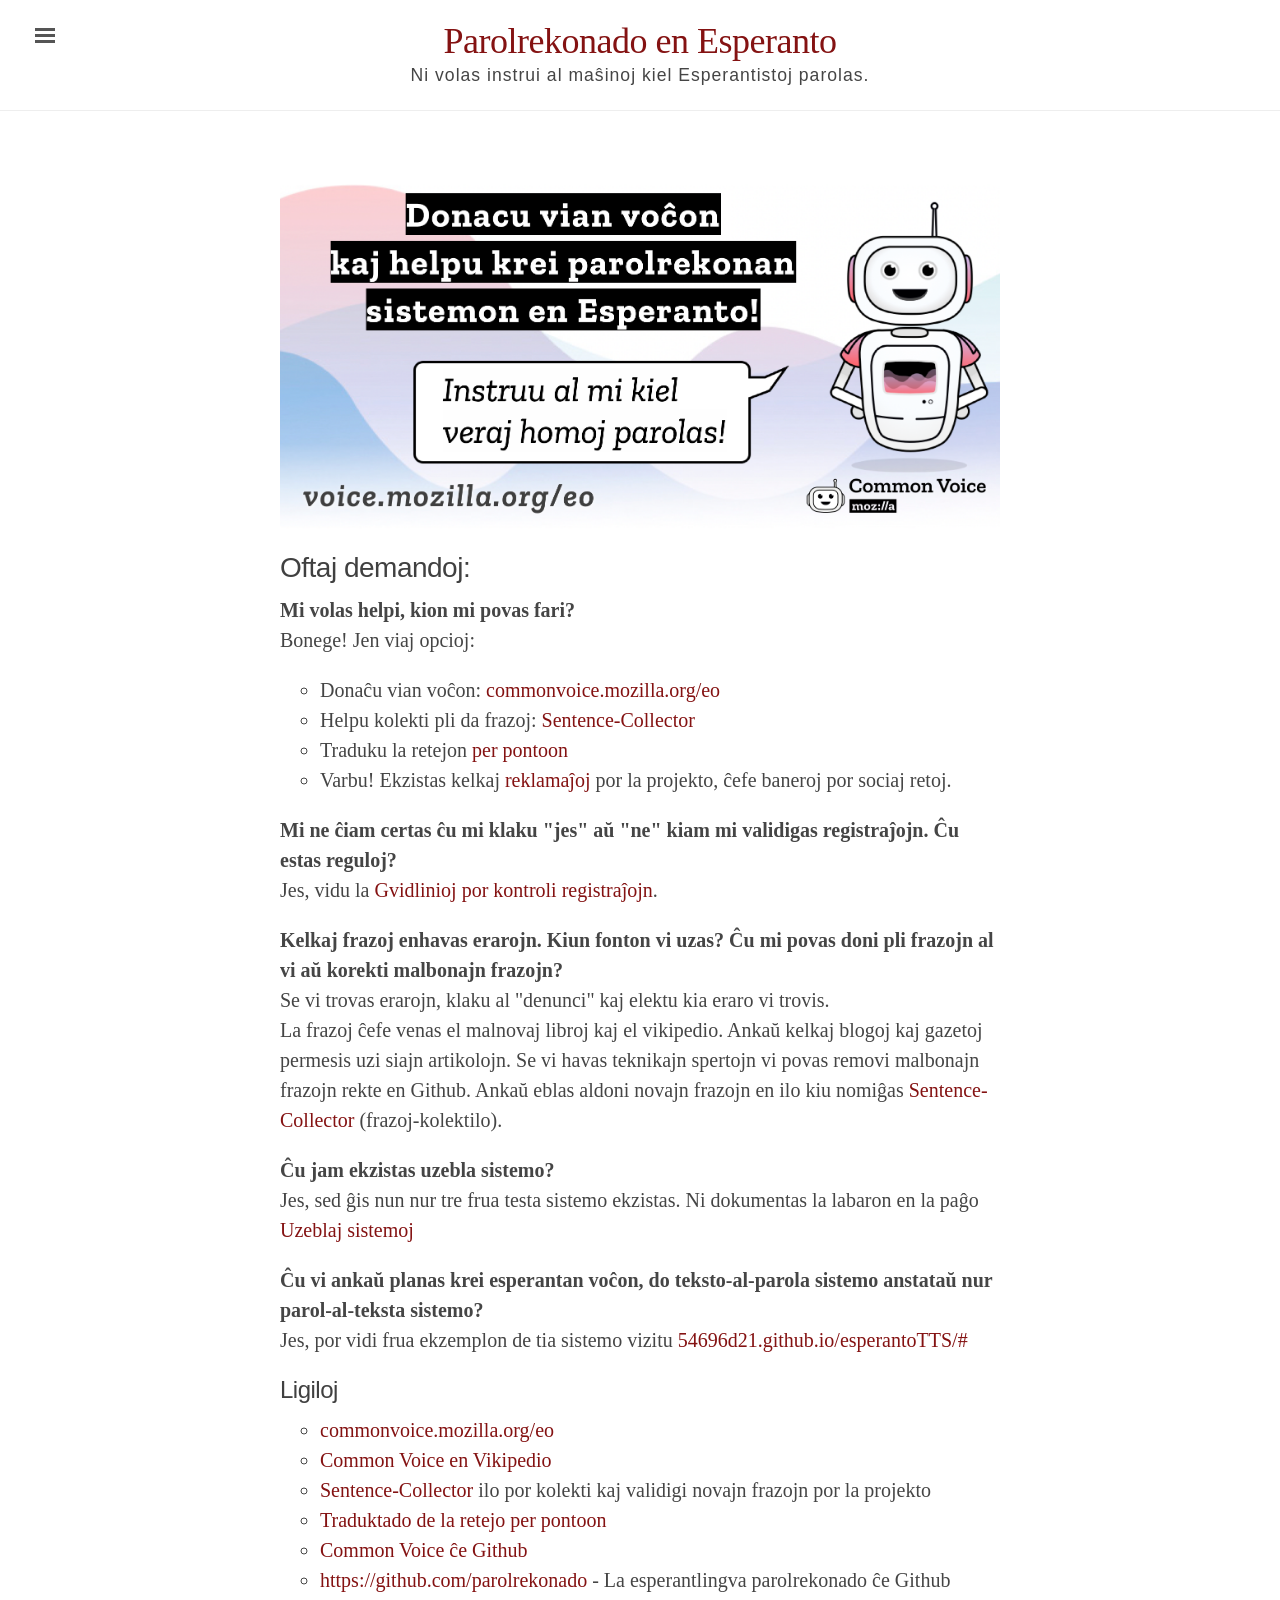
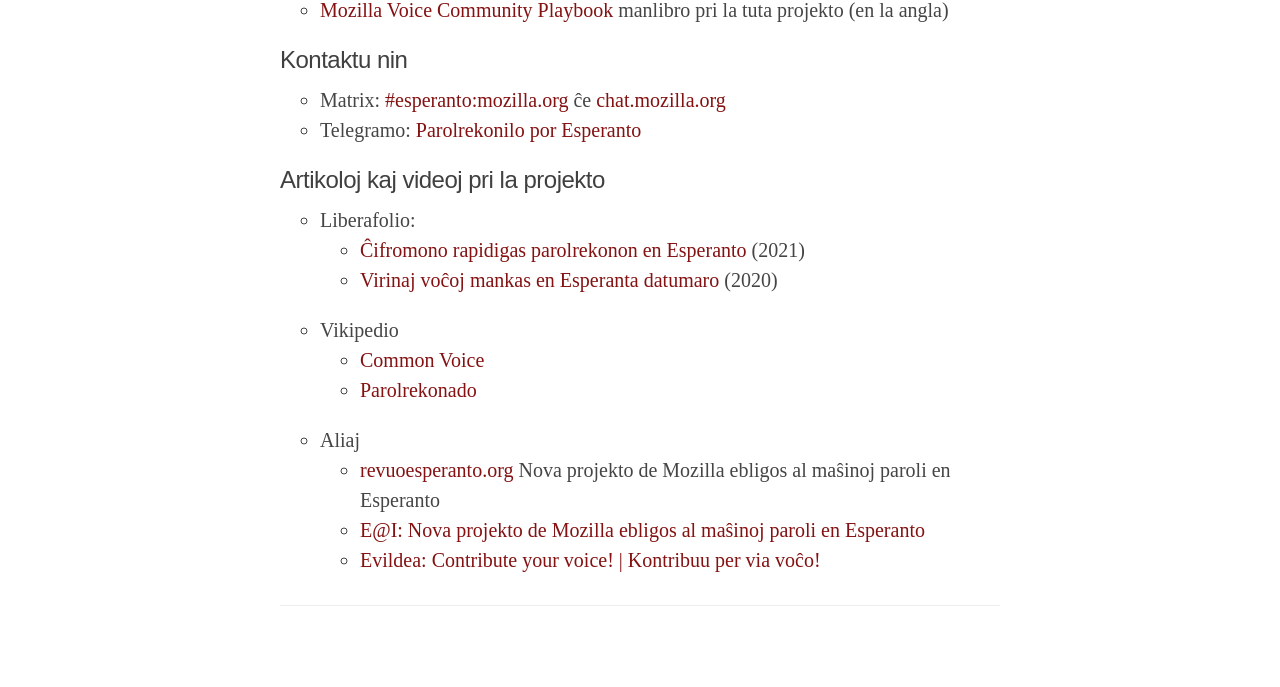
<file: index.html>
<!DOCTYPE html>
<html lang="eo">

  <head prefix="og: http://ogp.me/ns#; dc: http://purl.org/dc/terms/#">
  
  
  <!-- Canonical link to help search engines -->
  <link rel="canonical" href="https://parolrekonado.github.io/" />

  <!-- Basic meta elements -->
  <meta charset="utf-8" />

  <!-- Enable responsiveness on mobile devices -->
  <meta name="viewport" content="width=device-width,initial-scale=1.0,shrink-to-fit=no" />

  <title>
    
      Voĉaj teknologioj por Esperantujo
    
  </title>

  <!-- Dublin Core metadata for Zotero -->
  <meta property="dc:title" content="Voĉaj teknologioj por Esperantujo" />
  <meta property="dc:creator" content="" />
  <meta property="dc:identifier" content="https://parolrekonado.github.io/" />
  
  
  
  <meta property="dc:source" content="Parolrekonado en Esperanto" />

  <!-- Open Graph metadata -->
  <meta property="og:title" content="Voĉaj teknologioj por Esperantujo" />
  <meta property="og:url" content="https://parolrekonado.github.io/" />
  <meta property="og:image" content="https://parolrekonado.github.io/assets/open-graph-logo.png" />
  <meta property="og:image:width" content="200" />
  <meta property="og:image:height" content="200" />
  <meta property="fb:admins" content="elotroalex" />
  <meta property="fb:app_id" content="589495744558280" />


  <meta property="og:description" content="">
  <meta property="og:type" content="website" />


  <!-- CSS link -->
  <link rel="stylesheet" href="/assets/css/style.css" />

  <!-- Icons -->
  <link rel="apple-touch-icon-precomposed" sizes="180x180" href="/assets/apple-touch-icon-precomposed.png" />
  <link rel="shortcut icon" href="/assets/favicon.ico" />

  <!-- RSS -->
  <link rel="alternate" type="application/rss+xml" title="RSS" href="https://parolrekonado.github.io/atom.xml" />
</head>


  <body class="theme-base-">

    <!-- This if statement decides which sidebar to use -->
    
    <!--
  Target for toggling the sidebar `.sidebar-checkbox` is for regular styles, `#sidebar-checkbox` for
  behavior.
-->
<input type="checkbox" class="sidebar-checkbox" id="sidebar-checkbox">

<!-- Toggleable sidebar -->
<aside class="sidebar" id="sidebar">
  <div class="sidebar-item">
    <p></p>
  </div>

  <nav class="sidebar-nav">
    <a class="sidebar-nav-item" href="/">Ĉefpaĝo</a>

    

    
    
      
        
      
    
      
    
      
        
          <a class="sidebar-nav-item" href="/about/">Pri ni</a>
        
      
    
      
    
      
    
      
    
      
        
          <a class="sidebar-nav-item" href="/deepspeech/">Uzeblaj sistemoj</a>
        
      
    
      
        
      
    
      
        
          <a class="sidebar-nav-item" href="/gvidlinioj/">Gvidlinioj por kontroli registraĵojn</a>
        
      
    
      
        
          <a class="sidebar-nav-item" href="/search/">Serĉu</a>
        
      
    

    <!-- The code below is used for manually entered links  -->
    <!-- <span style='cursor:pointer;' onclick="javascript:var hypothesis = document.createElement('script');
      hypothesis.setAttribute('src','https://hypothes.is/embed.js');
      document.head.appendChild(hypothesis);"><a class="sidebar-nav-item">Annotate me</a></span> -->

  <!--
    <a class="sidebar-nav-item" href="https://via.hypothes.is/https://parolrekonado.github.io//" data-proofer-ignore>Annotate me</a>
    <script src="https://hypothes.is/embed.js" async></script>
  -->

    <!-- <a class="sidebar-nav-item" href="https://github.com/minicomp/ed" target="_blank">GitHub project</a>
  </nav> -->

  <div class="sidebar-item">
    <p>
      Kreita per <a href="https://minicomp.github.io/ed/">Ed.</a> (MIT licenco).
    </p>
  </div>
</aside>

    

    <!--
      Wrap is the content to shift when toggling the sidebar. We wrap the content to avoid any CSS
      collisions with our real content.
    -->
    <div class="wrap">
      <header class="masthead">
        <div class="container">
          <h3 class="masthead-title">
            <a href="/" title="Ĉefpaĝo">Parolrekonado en Esperanto</a>
            <br><small>Ni volas instrui al maŝinoj kiel Esperantistoj parolas.</small>
          </h3>
        </div>
      </header>

      <main class="container content" id="main">
        <div class="introduction">
<a href="https://commonvoice.mozilla.org/eo" target="_blank"><img src="2-1-banner.png" alt="" ></a>

    <div>
        <h1>Oftaj demandoj:</h1>
        <p>
        <strong>Mi volas helpi, kion mi povas fari?</strong><br>
                Bonege! Jen viaj opcioj:
                <ul>
                    <li>Donaĉu vian voĉon: <a href="https://commonvoice.mozilla.org/eo">commonvoice.mozilla.org/eo</a></li>
                    <li>Helpu kolekti pli da frazoj: <a href="https://commonvoice.mozilla.org/sentence-collector/">Sentence-Collector</a> </li>
                    <li>Traduku la retejon <a href="https://pontoon.mozilla.org/eo/common-voice/">per pontoon</a></li>
                    <li>Varbu! Ekzistas kelkaj <a href="https://github.com/parolrekonado/reklamajxoj">reklamaĵoj</a> por la projekto, ĉefe baneroj por sociaj retoj.</li>
                </ul>
              </p>
        <p><strong>Mi ne ĉiam certas ĉu mi klaku "jes" aŭ "ne" kiam mi validigas registraĵojn. Ĉu estas reguloj?</strong><br/>
        Jes, vidu la <a href="https://parolrekonado.github.io/gvidlinioj/">Gvidlinioj por kontroli registraĵojn</a>.</p>
        <p>
        <strong>Kelkaj frazoj enhavas erarojn. Kiun fonton vi uzas? Ĉu mi povas doni pli frazojn al vi aŭ korekti malbonajn frazojn?</strong><br>
                    Se vi trovas erarojn, klaku al "denunci" kaj elektu kia eraro vi trovis. 
                    <br> La frazoj ĉefe venas el malnovaj libroj kaj el vikipedio. Ankaŭ kelkaj blogoj kaj gazetoj permesis uzi siajn artikolojn. Se vi havas teknikajn spertojn vi povas removi malbonajn frazojn rekte en Github. Ankaŭ eblas aldoni novajn frazojn en ilo kiu nomiĝas <a href="https://common-voice.github.io/sentence-collector/#/how-to">Sentence-Collector</a> (frazoj-kolektilo).
         </p>
         <p>
        <strong>Ĉu jam ekzistas uzebla sistemo?</strong>
                    <br> Jes, sed ĝis nun nur tre frua testa sistemo ekzistas. Ni dokumentas la labaron en la paĝo <a href="https://parolrekonado.github.io/deepspeech/"> Uzeblaj sistemoj</a>
         </p>
         <p>
        <strong>Ĉu vi ankaŭ planas krei esperantan voĉon, do teksto-al-parola sistemo anstataŭ nur parol-al-teksta sistemo? </strong>
                    
                    <br> Jes, por vidi frua ekzemplon de tia sistemo vizitu <a href="https://54696d21.github.io/esperantoTTS/#//">54696d21.github.io/esperantoTTS/#</a>
         </p>
    
        <h2>Ligiloj</h2> 
        <ul>
            <li><a href="https://commonvoice.mozilla.org/eo">commonvoice.mozilla.org/eo</a></li>
            <li><a href="https://eo.wikipedia.org/wiki/Common_Voice">Common Voice en Vikipedio</a></li>
            <li><a href="https://common-voice.github.io/sentence-collector/#/how-to">Sentence-Collector</a> ilo por kolekti kaj validigi novajn frazojn por la projekto</li>
            <li><a href="https://pontoon.mozilla.org/eo/common-voice/">Traduktado de la retejo per pontoon</a></li>
            <li><a href="https://github.com/mozilla/voice-web">Common Voice ĉe Github</a></li>
            <li><a href="https://github.com/parolrekonado">https://github.com/parolrekonado</a> - La esperantlingva parolrekonado ĉe Github</li>
            <li><a href="https://common-voice.github.io/community-playbook/">Mozilla Voice Community Playbook </a> manlibro pri la tuta projekto (en la angla)</li>
          </ul>

      <h2>Kontaktu nin</h2>         
      <ul>
        <li>Matrix: <a href="https://chat.mozilla.org/#/room/#esperanto:mozilla.org">#esperanto:mozilla.org</a> ĉe <a href="https://chat.mozilla.org">chat.mozilla.org</a></li>
        <li>Telegramo: <a href="https://t.me/joinchat/rkl0bSUR0jQxNzY0">Parolrekonilo por Esperanto</a></li>
      </ul>

        <h2>Artikoloj kaj videoj pri la projekto</h2> 
        <ul>
            <li>Liberafolio:
                <ul> 
                    <li><a href="https://www.liberafolio.org/2021/06/29/cifromono-rapidigas-parolrekonon-en-esperanto/">Ĉifromono rapidigas parolrekonon en Esperanto</a> (2021)</li>
                    <li><a href="https://www.liberafolio.org/2020/01/20/virinaj-vocoj-mankas-en-esperanta-datumaro/">Virinaj voĉoj mankas en Esperanta datumaro</a> (2020)</li>
                </ul>
            </li>

            <li>Vikipedio
                <ul>
                    <li><a href="https://eo.wikipedia.org/wiki/Common_Voice">Common Voice</a></li>
                    <li><a href="https://eo.wikipedia.org/wiki/Parolrekonado">Parolrekonado</a></li>
                </ul>
            </li>
            <li>Aliaj
                <ul>
                    <li><a href="https://revuoesperanto.org/projekto_de_mozilla">revuoesperanto.org</a>
                        Nova projekto de Mozilla ebligos al maŝinoj paroli en Esperanto</li>
                        <li><a href="https://ikso.net/nova-projekto-de-mozilla-ebligos-al-masinoj-paroli-en-esperanto/">E@I: Nova projekto de Mozilla ebligos al maŝinoj paroli en Esperanto</a></li>
                    <li><a href="https://www.youtube.com/watch?v=FU61xCRz21w">Evildea: Contribute your voice! | Kontribuu per via voĉo!</a></li>
                </ul>
            </li>
         </ul>
    </div>

</div>

<hr>


<!-- <div class="toc">
  <h2>Paĝoj</h2>
  <ul class="texts">
  
  </ul>
</div> -->

      </main>
    </div>

    <label for="sidebar-checkbox" class="sidebar-toggle"></label>

    <script>

    // Highlight search Query
    var url = window.location.href;
      if (url.lastIndexOf("?q=") > 0) {
        // get the index of the parameter, add three (to account for length)
        var stringloc = url.lastIndexOf("?q=") + 3;
        // get the substring (query) and decode
        var searchquery = decodeURIComponent(url.substr(stringloc));
        // regex matches at beginning of line, end of line or word boundary, useful for poetry
        var regex = new RegExp("(?:^|\\b)(" + searchquery + ")(?:$|\\b)", "gim");
        // get, add mark and then set content
        var content = document.getElementById("main").innerHTML;
        document.getElementById("main").innerHTML = content.replace(regex, "<mark>$1</mark>");
      }

      // Toggle sidebar
      (function(document) {
        var toggle = document.querySelector('.sidebar-toggle');
        var sidebar = document.querySelector('#sidebar');
        var checkbox = document.querySelector('#sidebar-checkbox');

        document.addEventListener('click', function(e) {
          var target = e.target;

          if(!checkbox.checked ||
             !sidebar.contains(target) ||
             (target === checkbox || target === toggle)) return;

          checkbox.checked = false;
        }, false);
      })(document);
    </script>
  </body>
</html>
</file>
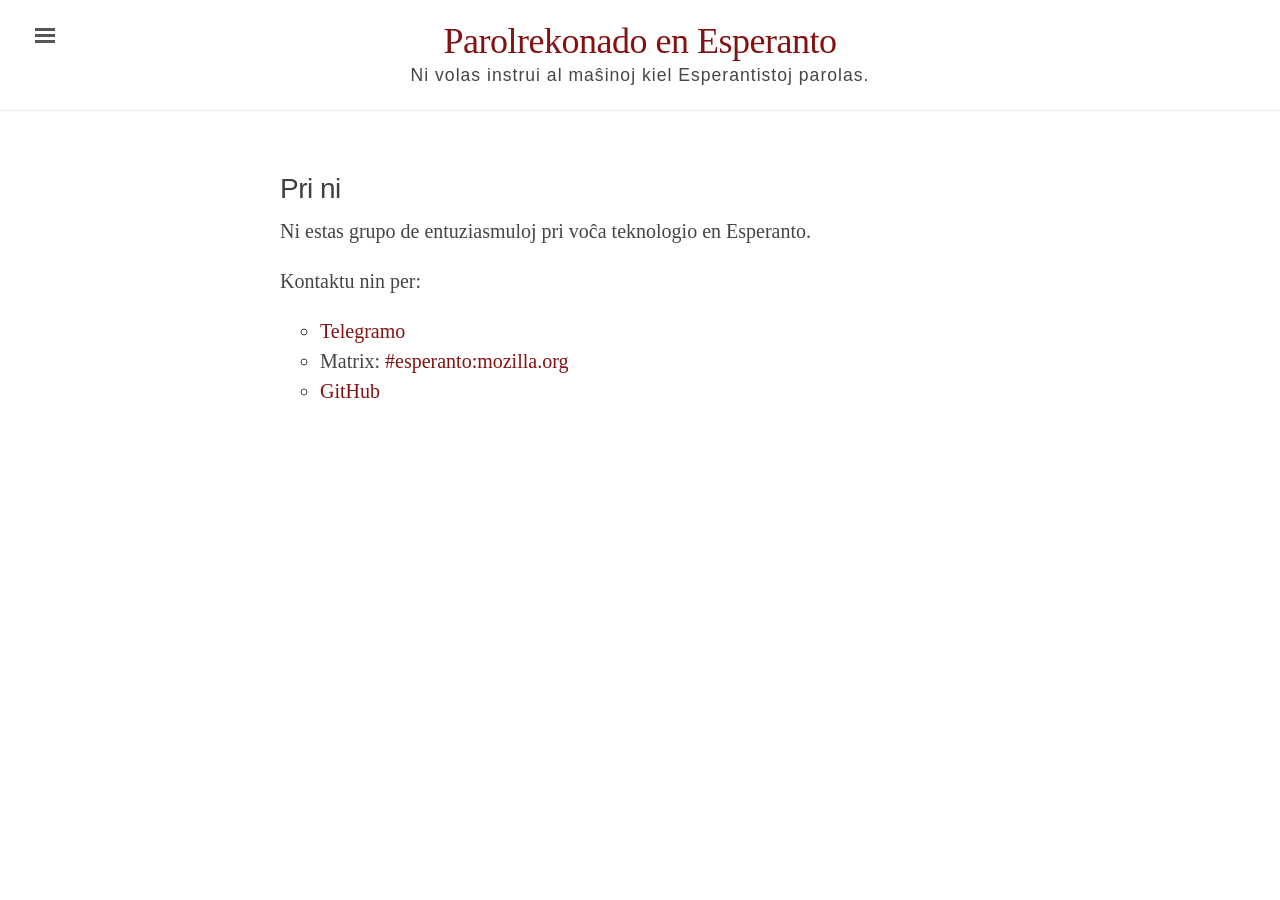
<file: about/index.html>
<!DOCTYPE html>
<html lang="eo">

  <head prefix="og: http://ogp.me/ns#; dc: http://purl.org/dc/terms/#">
  
  
  <!-- Canonical link to help search engines -->
  <link rel="canonical" href="https://parolrekonado.github.io/about/" />

  <!-- Basic meta elements -->
  <meta charset="utf-8" />

  <!-- Enable responsiveness on mobile devices -->
  <meta name="viewport" content="width=device-width,initial-scale=1.0,shrink-to-fit=no" />

  <title>
    
      Pri ni
    
  </title>

  <!-- Dublin Core metadata for Zotero -->
  <meta property="dc:title" content="Pri ni" />
  <meta property="dc:creator" content="" />
  <meta property="dc:identifier" content="https://parolrekonado.github.io/about/" />
  
  
  
  <meta property="dc:source" content="Parolrekonado en Esperanto" />

  <!-- Open Graph metadata -->
  <meta property="og:title" content="Pri ni" />
  <meta property="og:url" content="https://parolrekonado.github.io/about/" />
  <meta property="og:image" content="https://parolrekonado.github.io/assets/open-graph-logo.png" />
  <meta property="og:image:width" content="200" />
  <meta property="og:image:height" content="200" />
  <meta property="fb:admins" content="elotroalex" />
  <meta property="fb:app_id" content="589495744558280" />


  <meta property="og:description" content="Donacu vian voĉon!">
  <meta property="og:type" content="article" />


  <!-- CSS link -->
  <link rel="stylesheet" href="/assets/css/style.css" />

  <!-- Icons -->
  <link rel="apple-touch-icon-precomposed" sizes="180x180" href="/assets/apple-touch-icon-precomposed.png" />
  <link rel="shortcut icon" href="/assets/favicon.ico" />

  <!-- RSS -->
  <link rel="alternate" type="application/rss+xml" title="RSS" href="https://parolrekonado.github.io/atom.xml" />
</head>


  <body class="theme-base-">

    <!-- This if statement decides which sidebar to use -->
    
    <!--
  Target for toggling the sidebar `.sidebar-checkbox` is for regular styles, `#sidebar-checkbox` for
  behavior.
-->
<input type="checkbox" class="sidebar-checkbox" id="sidebar-checkbox">

<!-- Toggleable sidebar -->
<aside class="sidebar" id="sidebar">
  <div class="sidebar-item">
    <p></p>
  </div>

  <nav class="sidebar-nav">
    <a class="sidebar-nav-item" href="/">Ĉefpaĝo</a>

    

    
    
      
        
      
    
      
    
      
        
          <a class="sidebar-nav-item active" href="/about/">Pri ni</a>
        
      
    
      
    
      
    
      
    
      
        
          <a class="sidebar-nav-item" href="/deepspeech/">Uzeblaj sistemoj</a>
        
      
    
      
        
      
    
      
        
          <a class="sidebar-nav-item" href="/gvidlinioj/">Gvidlinioj por kontroli registraĵojn</a>
        
      
    
      
        
          <a class="sidebar-nav-item" href="/search/">Serĉu</a>
        
      
    

    <!-- The code below is used for manually entered links  -->
    <!-- <span style='cursor:pointer;' onclick="javascript:var hypothesis = document.createElement('script');
      hypothesis.setAttribute('src','https://hypothes.is/embed.js');
      document.head.appendChild(hypothesis);"><a class="sidebar-nav-item">Annotate me</a></span> -->

  <!--
    <a class="sidebar-nav-item" href="https://via.hypothes.is/https://parolrekonado.github.io/about//" data-proofer-ignore>Annotate me</a>
    <script src="https://hypothes.is/embed.js" async></script>
  -->

    <!-- <a class="sidebar-nav-item" href="https://github.com/minicomp/ed" target="_blank">GitHub project</a>
  </nav> -->

  <div class="sidebar-item">
    <p>
      Kreita per <a href="https://minicomp.github.io/ed/">Ed.</a> (MIT licenco).
    </p>
  </div>
</aside>

    

    <!--
      Wrap is the content to shift when toggling the sidebar. We wrap the content to avoid any CSS
      collisions with our real content.
    -->
    <div class="wrap">
      <header class="masthead">
        <div class="container">
          <h3 class="masthead-title">
            <a href="/" title="Ĉefpaĝo">Parolrekonado en Esperanto</a>
            <br><small>Ni volas instrui al maŝinoj kiel Esperantistoj parolas.</small>
          </h3>
        </div>
      </header>

      <main class="container content" id="main">
        <article class="page">
  <h1 class="page-title">Pri ni</h1>
  <p>Ni estas grupo de entuziasmuloj pri voĉa teknologio en Esperanto.</p>

<p>Kontaktu nin per:</p>
<ul>
  <li><a href="https://t.me/joinchat/rkl0bSUR0jQxNzY0">Telegramo</a></li>
  <li>Matrix: <a href="https://chat.mozilla.org/#/room/#esperanto:mozilla.org">#esperanto:mozilla.org</a></li>
  <li><a href="https://github.com/parolrekonado">GitHub</a></li>
</ul>

</article>

      </main>
    </div>

    <label for="sidebar-checkbox" class="sidebar-toggle"></label>

    <script>

    // Highlight search Query
    var url = window.location.href;
      if (url.lastIndexOf("?q=") > 0) {
        // get the index of the parameter, add three (to account for length)
        var stringloc = url.lastIndexOf("?q=") + 3;
        // get the substring (query) and decode
        var searchquery = decodeURIComponent(url.substr(stringloc));
        // regex matches at beginning of line, end of line or word boundary, useful for poetry
        var regex = new RegExp("(?:^|\\b)(" + searchquery + ")(?:$|\\b)", "gim");
        // get, add mark and then set content
        var content = document.getElementById("main").innerHTML;
        document.getElementById("main").innerHTML = content.replace(regex, "<mark>$1</mark>");
      }

      // Toggle sidebar
      (function(document) {
        var toggle = document.querySelector('.sidebar-toggle');
        var sidebar = document.querySelector('#sidebar');
        var checkbox = document.querySelector('#sidebar-checkbox');

        document.addEventListener('click', function(e) {
          var target = e.target;

          if(!checkbox.checked ||
             !sidebar.contains(target) ||
             (target === checkbox || target === toggle)) return;

          checkbox.checked = false;
        }, false);
      })(document);
    </script>
  </body>
</html>
</file>
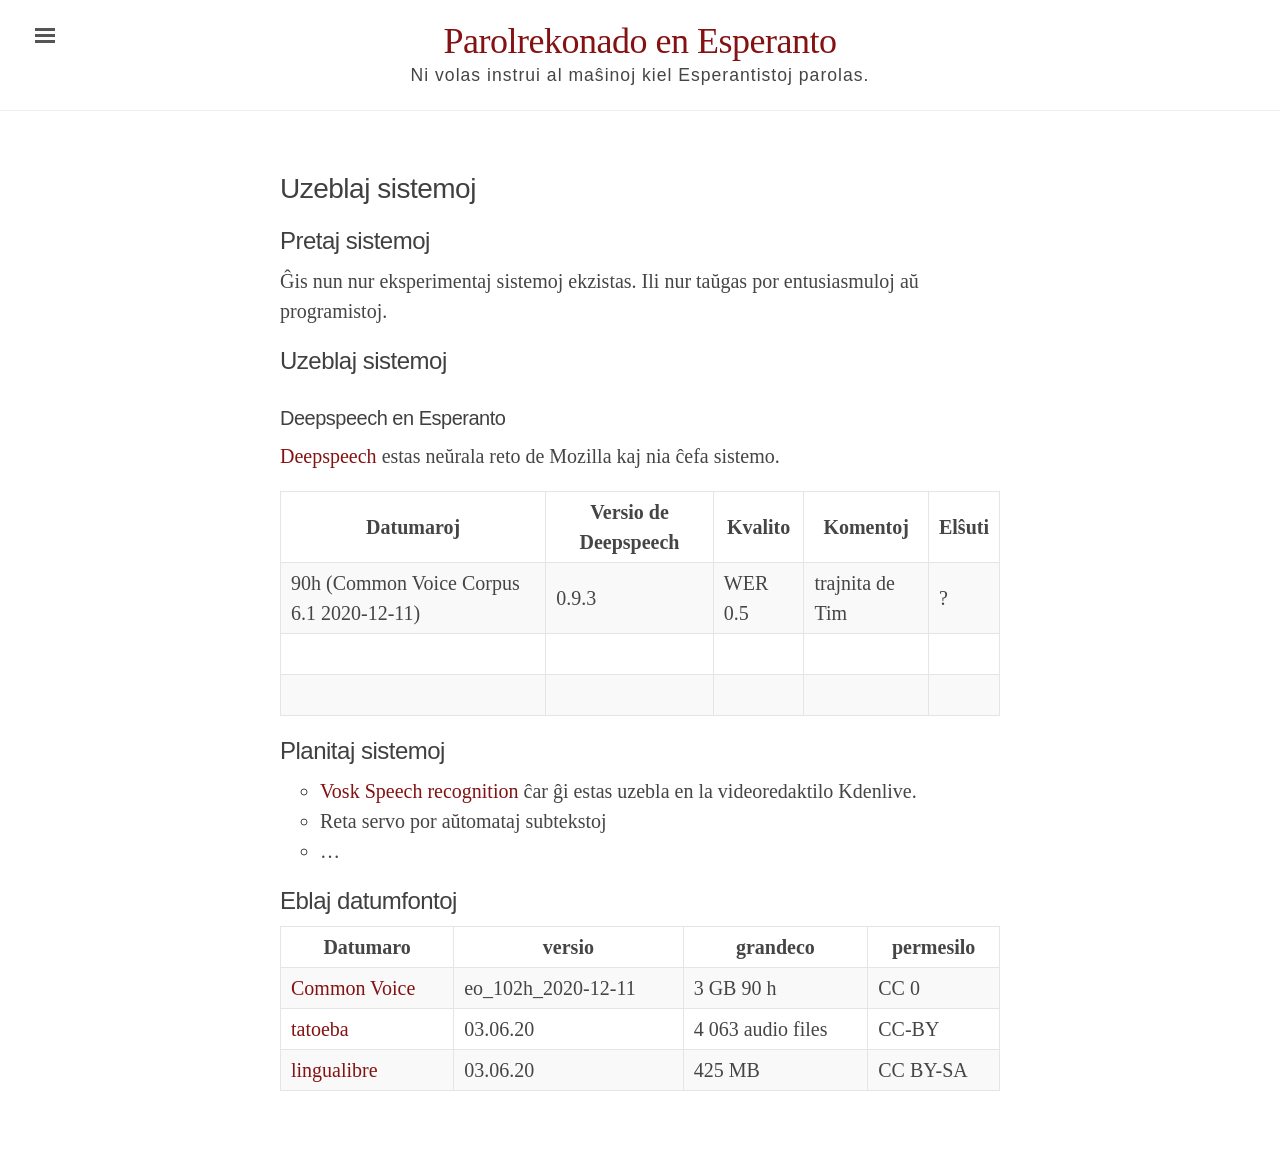
<file: deepspeech/index.html>
<!DOCTYPE html>
<html lang="eo">

  <head prefix="og: http://ogp.me/ns#; dc: http://purl.org/dc/terms/#">
  
  
  <!-- Canonical link to help search engines -->
  <link rel="canonical" href="https://parolrekonado.github.io/deepspeech/" />

  <!-- Basic meta elements -->
  <meta charset="utf-8" />

  <!-- Enable responsiveness on mobile devices -->
  <meta name="viewport" content="width=device-width,initial-scale=1.0,shrink-to-fit=no" />

  <title>
    
      Uzeblaj sistemoj
    
  </title>

  <!-- Dublin Core metadata for Zotero -->
  <meta property="dc:title" content="Uzeblaj sistemoj" />
  <meta property="dc:creator" content="" />
  <meta property="dc:identifier" content="https://parolrekonado.github.io/deepspeech/" />
  
  
  
  <meta property="dc:source" content="Parolrekonado en Esperanto" />

  <!-- Open Graph metadata -->
  <meta property="og:title" content="Uzeblaj sistemoj" />
  <meta property="og:url" content="https://parolrekonado.github.io/deepspeech/" />
  <meta property="og:image" content="https://parolrekonado.github.io/assets/open-graph-logo.png" />
  <meta property="og:image:width" content="200" />
  <meta property="og:image:height" content="200" />
  <meta property="fb:admins" content="elotroalex" />
  <meta property="fb:app_id" content="589495744558280" />


  <meta property="og:description" content="Donacu vian voĉon!">
  <meta property="og:type" content="article" />


  <!-- CSS link -->
  <link rel="stylesheet" href="/assets/css/style.css" />

  <!-- Icons -->
  <link rel="apple-touch-icon-precomposed" sizes="180x180" href="/assets/apple-touch-icon-precomposed.png" />
  <link rel="shortcut icon" href="/assets/favicon.ico" />

  <!-- RSS -->
  <link rel="alternate" type="application/rss+xml" title="RSS" href="https://parolrekonado.github.io/atom.xml" />
</head>


  <body class="theme-base-">

    <!-- This if statement decides which sidebar to use -->
    
    <!--
  Target for toggling the sidebar `.sidebar-checkbox` is for regular styles, `#sidebar-checkbox` for
  behavior.
-->
<input type="checkbox" class="sidebar-checkbox" id="sidebar-checkbox">

<!-- Toggleable sidebar -->
<aside class="sidebar" id="sidebar">
  <div class="sidebar-item">
    <p></p>
  </div>

  <nav class="sidebar-nav">
    <a class="sidebar-nav-item" href="/">Ĉefpaĝo</a>

    

    
    
      
        
      
    
      
    
      
        
          <a class="sidebar-nav-item" href="/about/">Pri ni</a>
        
      
    
      
    
      
    
      
    
      
        
          <a class="sidebar-nav-item active" href="/deepspeech/">Uzeblaj sistemoj</a>
        
      
    
      
        
      
    
      
        
          <a class="sidebar-nav-item" href="/gvidlinioj/">Gvidlinioj por kontroli registraĵojn</a>
        
      
    
      
        
          <a class="sidebar-nav-item" href="/search/">Serĉu</a>
        
      
    

    <!-- The code below is used for manually entered links  -->
    <!-- <span style='cursor:pointer;' onclick="javascript:var hypothesis = document.createElement('script');
      hypothesis.setAttribute('src','https://hypothes.is/embed.js');
      document.head.appendChild(hypothesis);"><a class="sidebar-nav-item">Annotate me</a></span> -->

  <!--
    <a class="sidebar-nav-item" href="https://via.hypothes.is/https://parolrekonado.github.io/deepspeech//" data-proofer-ignore>Annotate me</a>
    <script src="https://hypothes.is/embed.js" async></script>
  -->

    <!-- <a class="sidebar-nav-item" href="https://github.com/minicomp/ed" target="_blank">GitHub project</a>
  </nav> -->

  <div class="sidebar-item">
    <p>
      Kreita per <a href="https://minicomp.github.io/ed/">Ed.</a> (MIT licenco).
    </p>
  </div>
</aside>

    

    <!--
      Wrap is the content to shift when toggling the sidebar. We wrap the content to avoid any CSS
      collisions with our real content.
    -->
    <div class="wrap">
      <header class="masthead">
        <div class="container">
          <h3 class="masthead-title">
            <a href="/" title="Ĉefpaĝo">Parolrekonado en Esperanto</a>
            <br><small>Ni volas instrui al maŝinoj kiel Esperantistoj parolas.</small>
          </h3>
        </div>
      </header>

      <main class="container content" id="main">
        <article class="page">
  <h1 class="page-title">Uzeblaj sistemoj</h1>
  <h2 id="pretaj-sistemoj">Pretaj sistemoj</h2>
<p>Ĝis nun nur eksperimentaj sistemoj ekzistas. Ili nur taŭgas por entusiasmuloj aŭ programistoj.</p>

<h2 id="uzeblaj-sistemoj">Uzeblaj sistemoj</h2>
<h3 id="deepspeech-en-esperanto">Deepspeech en Esperanto</h3>

<p><a href="https://github.com/mozilla/DeepSpeech">Deepspeech</a> estas neŭrala reto de Mozilla kaj nia ĉefa sistemo.</p>

<table>
  <thead>
    <tr>
      <th>Datumaroj</th>
      <th>Versio de Deepspeech</th>
      <th>Kvalito</th>
      <th>Komentoj</th>
      <th>Elŝuti</th>
    </tr>
  </thead>
  <tbody>
    <tr>
      <td>90h (Common Voice Corpus 6.1 2020-12-11)</td>
      <td>0.9.3</td>
      <td>WER 0.5</td>
      <td>trajnita de Tim</td>
      <td>?</td>
    </tr>
    <tr>
      <td> </td>
      <td> </td>
      <td> </td>
      <td> </td>
      <td> </td>
    </tr>
    <tr>
      <td> </td>
      <td> </td>
      <td> </td>
      <td> </td>
      <td> </td>
    </tr>
  </tbody>
</table>

<h2 id="planitaj-sistemoj">Planitaj sistemoj</h2>
<ul>
  <li><a href="https://alphacephei.com/vosk/">Vosk Speech recognition</a> ĉar ĝi estas uzebla en la videoredaktilo Kdenlive.</li>
  <li>Reta servo por aŭtomataj subtekstoj</li>
  <li>…</li>
</ul>

<h2 id="eblaj-datumfontoj">Eblaj datumfontoj</h2>

<table>
  <thead>
    <tr>
      <th>Datumaro</th>
      <th>versio</th>
      <th>grandeco</th>
      <th>permesilo</th>
    </tr>
  </thead>
  <tbody>
    <tr>
      <td><a href="https://voice.mozilla.org/eo/datasets">Common Voice</a></td>
      <td>eo_102h_2020-12-11</td>
      <td>3 GB 90 h</td>
      <td>CC 0</td>
    </tr>
    <tr>
      <td><a href="https://tatoeba.org/epo/sentences/search?query=&amp;from=epo&amp;to=none&amp;user=&amp;orphans=no&amp;unapproved=no&amp;has_audio=yes&amp;tags=&amp;list=&amp;native=&amp;trans_filter=limit&amp;trans_to=und&amp;trans_link=&amp;trans_user=&amp;trans_orphan=&amp;trans_unapproved=&amp;trans_has_audio=&amp;sort=relevance&amp;sort_reverse=">tatoeba</a></td>
      <td>03.06.20</td>
      <td>4 063 audio files</td>
      <td>CC-BY</td>
    </tr>
    <tr>
      <td><a href="https://lingualibre.org/wiki/Help:Download_from_LinguaLibre">lingualibre</a></td>
      <td>03.06.20</td>
      <td>425 MB</td>
      <td>CC BY-SA</td>
    </tr>
  </tbody>
</table>

</article>

      </main>
    </div>

    <label for="sidebar-checkbox" class="sidebar-toggle"></label>

    <script>

    // Highlight search Query
    var url = window.location.href;
      if (url.lastIndexOf("?q=") > 0) {
        // get the index of the parameter, add three (to account for length)
        var stringloc = url.lastIndexOf("?q=") + 3;
        // get the substring (query) and decode
        var searchquery = decodeURIComponent(url.substr(stringloc));
        // regex matches at beginning of line, end of line or word boundary, useful for poetry
        var regex = new RegExp("(?:^|\\b)(" + searchquery + ")(?:$|\\b)", "gim");
        // get, add mark and then set content
        var content = document.getElementById("main").innerHTML;
        document.getElementById("main").innerHTML = content.replace(regex, "<mark>$1</mark>");
      }

      // Toggle sidebar
      (function(document) {
        var toggle = document.querySelector('.sidebar-toggle');
        var sidebar = document.querySelector('#sidebar');
        var checkbox = document.querySelector('#sidebar-checkbox');

        document.addEventListener('click', function(e) {
          var target = e.target;

          if(!checkbox.checked ||
             !sidebar.contains(target) ||
             (target === checkbox || target === toggle)) return;

          checkbox.checked = false;
        }, false);
      })(document);
    </script>
  </body>
</html>
</file>
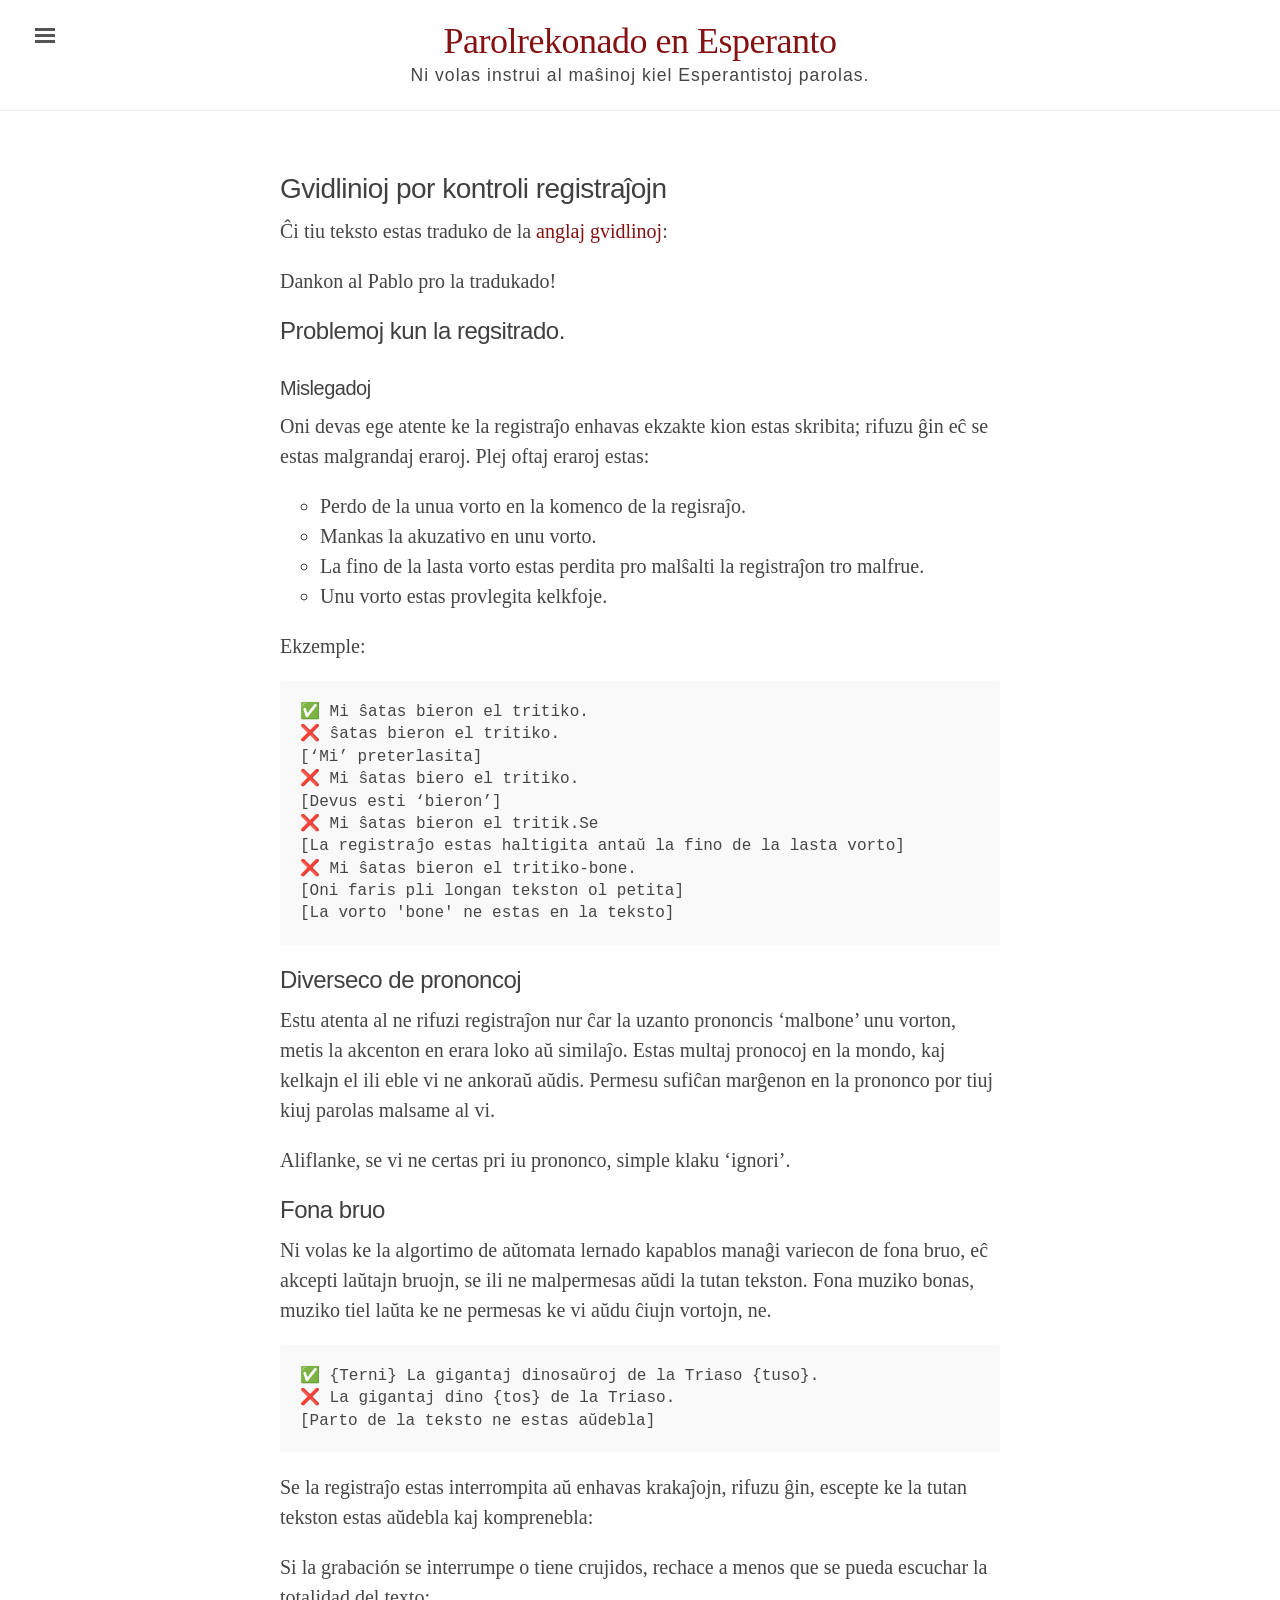
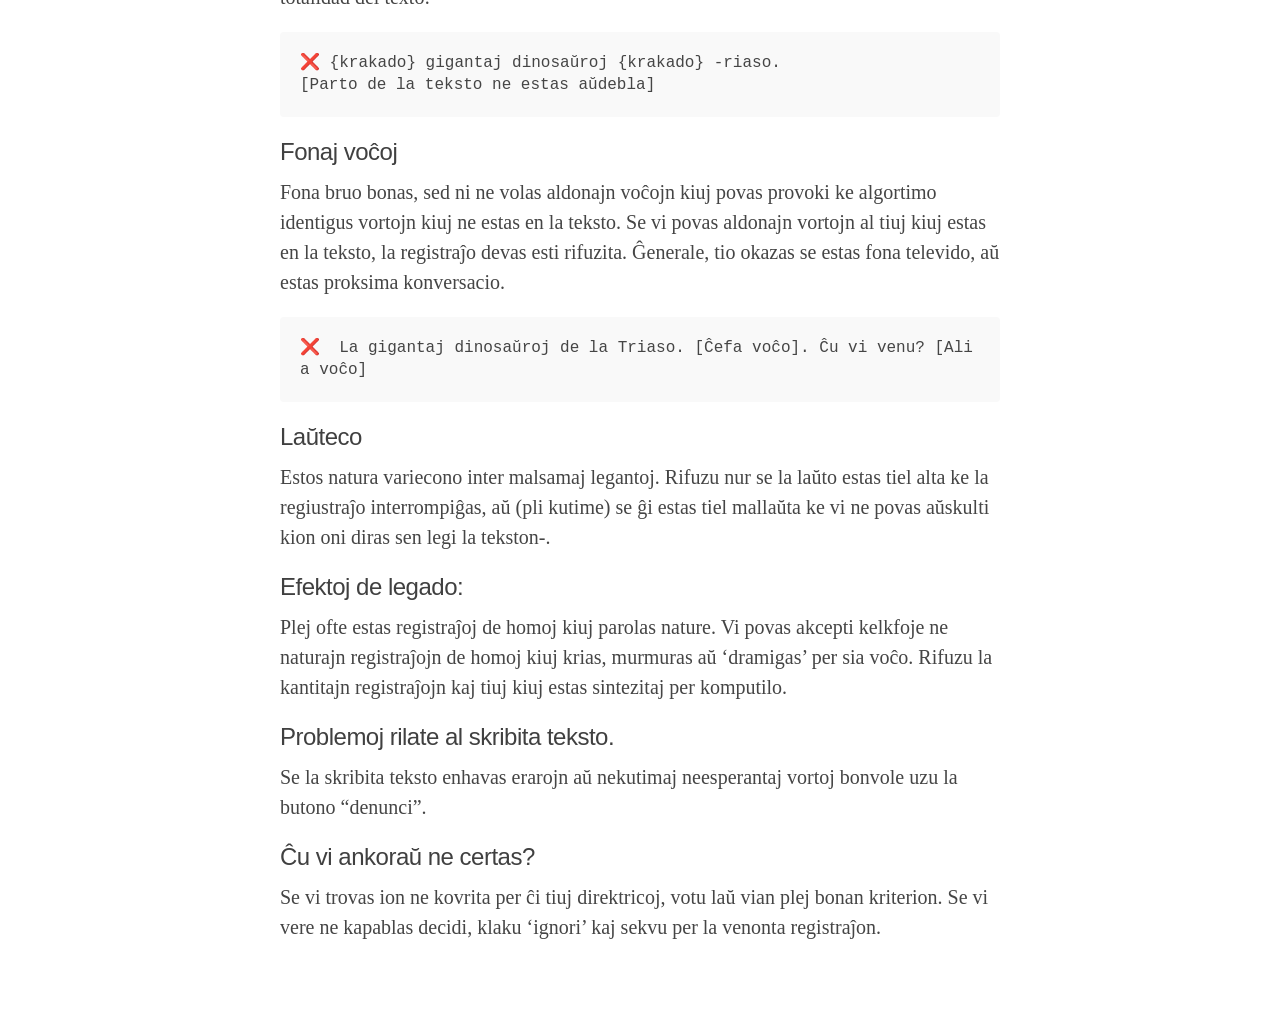
<file: gvidlinioj/index.html>
<!DOCTYPE html>
<html lang="eo">

  <head prefix="og: http://ogp.me/ns#; dc: http://purl.org/dc/terms/#">
  
  
  <!-- Canonical link to help search engines -->
  <link rel="canonical" href="https://parolrekonado.github.io/gvidlinioj/" />

  <!-- Basic meta elements -->
  <meta charset="utf-8" />

  <!-- Enable responsiveness on mobile devices -->
  <meta name="viewport" content="width=device-width,initial-scale=1.0,shrink-to-fit=no" />

  <title>
    
      Gvidlinioj por kontroli registraĵojn
    
  </title>

  <!-- Dublin Core metadata for Zotero -->
  <meta property="dc:title" content="Gvidlinioj por kontroli registraĵojn" />
  <meta property="dc:creator" content="" />
  <meta property="dc:identifier" content="https://parolrekonado.github.io/gvidlinioj/" />
  
  
  
  <meta property="dc:source" content="Parolrekonado en Esperanto" />

  <!-- Open Graph metadata -->
  <meta property="og:title" content="Gvidlinioj por kontroli registraĵojn" />
  <meta property="og:url" content="https://parolrekonado.github.io/gvidlinioj/" />
  <meta property="og:image" content="https://parolrekonado.github.io/assets/open-graph-logo.png" />
  <meta property="og:image:width" content="200" />
  <meta property="og:image:height" content="200" />
  <meta property="fb:admins" content="elotroalex" />
  <meta property="fb:app_id" content="589495744558280" />


  <meta property="og:description" content="Donacu vian voĉon!">
  <meta property="og:type" content="article" />


  <!-- CSS link -->
  <link rel="stylesheet" href="/assets/css/style.css" />

  <!-- Icons -->
  <link rel="apple-touch-icon-precomposed" sizes="180x180" href="/assets/apple-touch-icon-precomposed.png" />
  <link rel="shortcut icon" href="/assets/favicon.ico" />

  <!-- RSS -->
  <link rel="alternate" type="application/rss+xml" title="RSS" href="https://parolrekonado.github.io/atom.xml" />
</head>


  <body class="theme-base-">

    <!-- This if statement decides which sidebar to use -->
    
    <!--
  Target for toggling the sidebar `.sidebar-checkbox` is for regular styles, `#sidebar-checkbox` for
  behavior.
-->
<input type="checkbox" class="sidebar-checkbox" id="sidebar-checkbox">

<!-- Toggleable sidebar -->
<aside class="sidebar" id="sidebar">
  <div class="sidebar-item">
    <p></p>
  </div>

  <nav class="sidebar-nav">
    <a class="sidebar-nav-item" href="/">Ĉefpaĝo</a>

    

    
    
      
        
      
    
      
    
      
        
          <a class="sidebar-nav-item" href="/about/">Pri ni</a>
        
      
    
      
    
      
    
      
    
      
        
          <a class="sidebar-nav-item" href="/deepspeech/">Uzeblaj sistemoj</a>
        
      
    
      
        
      
    
      
        
          <a class="sidebar-nav-item active" href="/gvidlinioj/">Gvidlinioj por kontroli registraĵojn</a>
        
      
    
      
        
          <a class="sidebar-nav-item" href="/search/">Serĉu</a>
        
      
    

    <!-- The code below is used for manually entered links  -->
    <!-- <span style='cursor:pointer;' onclick="javascript:var hypothesis = document.createElement('script');
      hypothesis.setAttribute('src','https://hypothes.is/embed.js');
      document.head.appendChild(hypothesis);"><a class="sidebar-nav-item">Annotate me</a></span> -->

  <!--
    <a class="sidebar-nav-item" href="https://via.hypothes.is/https://parolrekonado.github.io/gvidlinioj//" data-proofer-ignore>Annotate me</a>
    <script src="https://hypothes.is/embed.js" async></script>
  -->

    <!-- <a class="sidebar-nav-item" href="https://github.com/minicomp/ed" target="_blank">GitHub project</a>
  </nav> -->

  <div class="sidebar-item">
    <p>
      Kreita per <a href="https://minicomp.github.io/ed/">Ed.</a> (MIT licenco).
    </p>
  </div>
</aside>

    

    <!--
      Wrap is the content to shift when toggling the sidebar. We wrap the content to avoid any CSS
      collisions with our real content.
    -->
    <div class="wrap">
      <header class="masthead">
        <div class="container">
          <h3 class="masthead-title">
            <a href="/" title="Ĉefpaĝo">Parolrekonado en Esperanto</a>
            <br><small>Ni volas instrui al maŝinoj kiel Esperantistoj parolas.</small>
          </h3>
        </div>
      </header>

      <main class="container content" id="main">
        <article class="page">
  <h1 class="page-title">Gvidlinioj por kontroli registraĵojn</h1>
  <p>Ĉi tiu teksto estas traduko de la <a href="https://discourse.mozilla.org/t/discussion-of-new-guidelines-for-recording-validation/36465">anglaj gvidlinoj</a>:</p>

<p>Dankon al Pablo pro la tradukado!</p>

<h2 id="problemoj-kun-la-regsitrado">Problemoj kun la regsitrado.</h2>

<h3 id="mislegadoj">Mislegadoj</h3>

<p>Oni devas ege atente ke la registraĵo enhavas ekzakte kion estas skribita; rifuzu ĝin eĉ se estas malgrandaj eraroj. Plej oftaj eraroj estas:</p>

<ul>
  <li>Perdo de la unua vorto en la komenco de la regisraĵo.</li>
  <li>Mankas la akuzativo en unu vorto.</li>
  <li>La fino de la lasta vorto estas perdita pro malŝalti la registraĵon tro malfrue.</li>
  <li>Unu vorto estas provlegita kelkfoje.</li>
</ul>

<p>Ekzemple:</p>

<div class="language-plaintext highlighter-rouge"><div class="highlight"><pre class="highlight"><code>✅ Mi ŝatas bieron el tritiko.
❌ ŝatas bieron el tritiko.
[‘Mi’ preterlasita]
❌ Mi ŝatas biero el tritiko.
[Devus esti ‘bieron’]
❌ Mi ŝatas bieron el tritik.Se
[La registraĵo estas haltigita antaŭ la fino de la lasta vorto]
❌ Mi ŝatas bieron el tritiko-bone.
[Oni faris pli longan tekston ol petita]
[La vorto 'bone' ne estas en la teksto]
</code></pre></div></div>

<h2 id="diverseco-de-prononcoj">Diverseco de prononcoj</h2>

<p>Estu atenta al ne rifuzi registraĵon nur ĉar la uzanto prononcis ‘malbone’ unu vorton, metis la akcenton en erara loko aŭ similaĵo. Estas multaj pronocoj en la mondo, kaj kelkajn el ili eble vi ne ankoraŭ aŭdis. Permesu sufiĉan marĝenon en la prononco
por tiuj kiuj parolas malsame al vi.</p>

<p>Aliflanke, se vi ne certas pri iu prononco, simple klaku ‘ignori’.</p>

<h2 id="fona-bruo">Fona bruo</h2>

<p>Ni volas ke la algortimo de aŭtomata lernado kapablos manaĝi variecon de fona bruo, eĉ akcepti laŭtajn bruojn, se ili ne malpermesas aŭdi la tutan tekston. Fona muziko bonas, muziko tiel laŭta ke ne permesas ke vi aŭdu ĉiujn vortojn, ne.</p>

<div class="language-plaintext highlighter-rouge"><div class="highlight"><pre class="highlight"><code>✅ {Terni} La gigantaj dinosaŭroj de la Triaso {tuso}.
❌ La gigantaj dino {tos} de la Triaso.
[Parto de la teksto ne estas aŭdebla]
</code></pre></div></div>

<p>Se la registraĵo estas interrompita aŭ enhavas krakaĵojn, rifuzu ĝin, escepte ke la tutan tekston estas aŭdebla kaj komprenebla:</p>

<p>Si la grabación se interrumpe o tiene crujidos, rechace a menos que se pueda escuchar la totalidad del texto:</p>

<div class="language-plaintext highlighter-rouge"><div class="highlight"><pre class="highlight"><code>❌ {krakado} gigantaj dinosaŭroj {krakado} -riaso.
[Parto de la teksto ne estas aŭdebla]
</code></pre></div></div>

<h2 id="fonaj-voĉoj">Fonaj voĉoj</h2>

<p>Fona bruo bonas, sed ni ne volas aldonajn voĉojn kiuj povas provoki ke algortimo identigus vortojn kiuj ne estas en la teksto. Se vi povas aldonajn vortojn al tiuj kiuj estas en la teksto, la registraĵo devas esti rifuzita. Ĝenerale, tio okazas se estas fona televido, aŭ estas proksima konversacio.</p>

<div class="language-plaintext highlighter-rouge"><div class="highlight"><pre class="highlight"><code>❌  La gigantaj dinosaŭroj de la Triaso. [Ĉefa voĉo]. Ĉu vi venu? [Alia voĉo]
</code></pre></div></div>

<h2 id="laŭteco">Laŭteco</h2>

<p>Estos natura variecono inter malsamaj legantoj. Rifuzu nur se la laŭto estas tiel alta ke la regiustraĵo interrompiĝas, aŭ (pli kutime) se ĝi estas tiel mallaŭta ke vi ne povas aŭskulti kion oni diras sen legi la tekston-.</p>

<h2 id="efektoj-de-legado">Efektoj de legado:</h2>

<p>Plej ofte estas registraĵoj de homoj kiuj parolas nature. Vi povas akcepti kelkfoje ne naturajn registraĵojn de homoj kiuj krias, murmuras aŭ ‘dramigas’ per sia voĉo. Rifuzu la kantitajn registraĵojn kaj tiuj kiuj estas sintezitaj per komputilo.</p>

<h2 id="problemoj-rilate-al-skribita-teksto">Problemoj rilate al skribita teksto.</h2>

<p>Se la skribita teksto enhavas erarojn aŭ nekutimaj neesperantaj vortoj bonvole uzu la butono “denunci”.</p>

<h2 id="ĉu-vi-ankoraŭ-ne-certas">Ĉu vi ankoraŭ ne certas?</h2>

<p>Se vi trovas ion ne kovrita per ĉi tiuj direktricoj, votu laŭ vian plej bonan kriterion. Se vi vere ne kapablas decidi, klaku ‘ignori’ kaj sekvu per la venonta registraĵon.</p>

</article>

      </main>
    </div>

    <label for="sidebar-checkbox" class="sidebar-toggle"></label>

    <script>

    // Highlight search Query
    var url = window.location.href;
      if (url.lastIndexOf("?q=") > 0) {
        // get the index of the parameter, add three (to account for length)
        var stringloc = url.lastIndexOf("?q=") + 3;
        // get the substring (query) and decode
        var searchquery = decodeURIComponent(url.substr(stringloc));
        // regex matches at beginning of line, end of line or word boundary, useful for poetry
        var regex = new RegExp("(?:^|\\b)(" + searchquery + ")(?:$|\\b)", "gim");
        // get, add mark and then set content
        var content = document.getElementById("main").innerHTML;
        document.getElementById("main").innerHTML = content.replace(regex, "<mark>$1</mark>");
      }

      // Toggle sidebar
      (function(document) {
        var toggle = document.querySelector('.sidebar-toggle');
        var sidebar = document.querySelector('#sidebar');
        var checkbox = document.querySelector('#sidebar-checkbox');

        document.addEventListener('click', function(e) {
          var target = e.target;

          if(!checkbox.checked ||
             !sidebar.contains(target) ||
             (target === checkbox || target === toggle)) return;

          checkbox.checked = false;
        }, false);
      })(document);
    </script>
  </body>
</html>
</file>
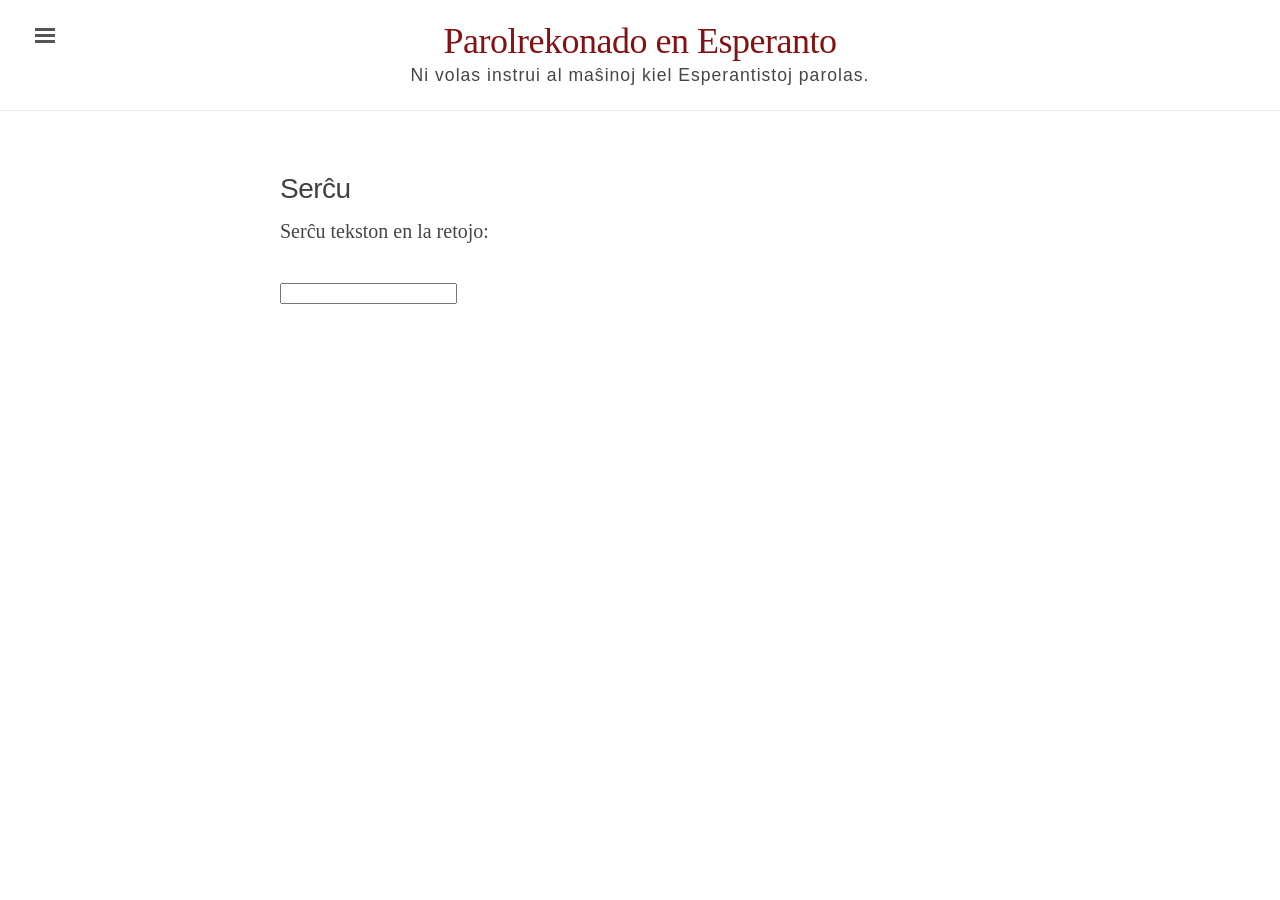
<file: search/index.html>
<!DOCTYPE html>
<html lang="eo">

  <head prefix="og: http://ogp.me/ns#; dc: http://purl.org/dc/terms/#">
  
  
  <!-- Canonical link to help search engines -->
  <link rel="canonical" href="https://parolrekonado.github.io/search/" />

  <!-- Basic meta elements -->
  <meta charset="utf-8" />

  <!-- Enable responsiveness on mobile devices -->
  <meta name="viewport" content="width=device-width,initial-scale=1.0,shrink-to-fit=no" />

  <title>
    
      Serĉu
    
  </title>

  <!-- Dublin Core metadata for Zotero -->
  <meta property="dc:title" content="Serĉu" />
  <meta property="dc:creator" content="" />
  <meta property="dc:identifier" content="https://parolrekonado.github.io/search/" />
  
  
  
  <meta property="dc:source" content="Parolrekonado en Esperanto" />

  <!-- Open Graph metadata -->
  <meta property="og:title" content="Serĉu" />
  <meta property="og:url" content="https://parolrekonado.github.io/search/" />
  <meta property="og:image" content="https://parolrekonado.github.io/assets/open-graph-logo.png" />
  <meta property="og:image:width" content="200" />
  <meta property="og:image:height" content="200" />
  <meta property="fb:admins" content="elotroalex" />
  <meta property="fb:app_id" content="589495744558280" />


  <meta property="og:description" content="Donacu vian voĉon!">
  <meta property="og:type" content="article" />


  <!-- CSS link -->
  <link rel="stylesheet" href="/assets/css/style.css" />

  <!-- Icons -->
  <link rel="apple-touch-icon-precomposed" sizes="180x180" href="/assets/apple-touch-icon-precomposed.png" />
  <link rel="shortcut icon" href="/assets/favicon.ico" />

  <!-- RSS -->
  <link rel="alternate" type="application/rss+xml" title="RSS" href="https://parolrekonado.github.io/atom.xml" />
</head>


  <body class="theme-base-">

    <!-- This if statement decides which sidebar to use -->
    
    <!--
  Target for toggling the sidebar `.sidebar-checkbox` is for regular styles, `#sidebar-checkbox` for
  behavior.
-->
<input type="checkbox" class="sidebar-checkbox" id="sidebar-checkbox">

<!-- Toggleable sidebar -->
<aside class="sidebar" id="sidebar">
  <div class="sidebar-item">
    <p></p>
  </div>

  <nav class="sidebar-nav">
    <a class="sidebar-nav-item" href="/">Ĉefpaĝo</a>

    

    
    
      
        
      
    
      
    
      
        
          <a class="sidebar-nav-item" href="/about/">Pri ni</a>
        
      
    
      
    
      
    
      
    
      
        
          <a class="sidebar-nav-item" href="/deepspeech/">Uzeblaj sistemoj</a>
        
      
    
      
        
      
    
      
        
          <a class="sidebar-nav-item" href="/gvidlinioj/">Gvidlinioj por kontroli registraĵojn</a>
        
      
    
      
        
          <a class="sidebar-nav-item active" href="/search/">Serĉu</a>
        
      
    

    <!-- The code below is used for manually entered links  -->
    <!-- <span style='cursor:pointer;' onclick="javascript:var hypothesis = document.createElement('script');
      hypothesis.setAttribute('src','https://hypothes.is/embed.js');
      document.head.appendChild(hypothesis);"><a class="sidebar-nav-item">Annotate me</a></span> -->

  <!--
    <a class="sidebar-nav-item" href="https://via.hypothes.is/https://parolrekonado.github.io/search//" data-proofer-ignore>Annotate me</a>
    <script src="https://hypothes.is/embed.js" async></script>
  -->

    <!-- <a class="sidebar-nav-item" href="https://github.com/minicomp/ed" target="_blank">GitHub project</a>
  </nav> -->

  <div class="sidebar-item">
    <p>
      Kreita per <a href="https://minicomp.github.io/ed/">Ed.</a> (MIT licenco).
    </p>
  </div>
</aside>

    

    <!--
      Wrap is the content to shift when toggling the sidebar. We wrap the content to avoid any CSS
      collisions with our real content.
    -->
    <div class="wrap">
      <header class="masthead">
        <div class="container">
          <h3 class="masthead-title">
            <a href="/" title="Ĉefpaĝo">Parolrekonado en Esperanto</a>
            <br><small>Ni volas instrui al maŝinoj kiel Esperantistoj parolas.</small>
          </h3>
        </div>
      </header>

      <main class="container content" id="main">
        <article class="page">
  <h1 class="page-title">Serĉu</h1>
  <form id="site_search">
<div>Serĉu tekston en la retojo:</div>
<br>
<input id="search" type="text"/></form>

<div id="results"></div>
<ul id="search_results"></ul>
<script src="/assets/js/elasticlunr.min.js"></script>
<script src="https://ajax.googleapis.com/ajax/libs/jquery/1.11.3/jquery.min.js"></script>
<script src="/assets/js/search.js"></script>

</article>

      </main>
    </div>

    <label for="sidebar-checkbox" class="sidebar-toggle"></label>

    <script>

    // Highlight search Query
    var url = window.location.href;
      if (url.lastIndexOf("?q=") > 0) {
        // get the index of the parameter, add three (to account for length)
        var stringloc = url.lastIndexOf("?q=") + 3;
        // get the substring (query) and decode
        var searchquery = decodeURIComponent(url.substr(stringloc));
        // regex matches at beginning of line, end of line or word boundary, useful for poetry
        var regex = new RegExp("(?:^|\\b)(" + searchquery + ")(?:$|\\b)", "gim");
        // get, add mark and then set content
        var content = document.getElementById("main").innerHTML;
        document.getElementById("main").innerHTML = content.replace(regex, "<mark>$1</mark>");
      }

      // Toggle sidebar
      (function(document) {
        var toggle = document.querySelector('.sidebar-toggle');
        var sidebar = document.querySelector('#sidebar');
        var checkbox = document.querySelector('#sidebar-checkbox');

        document.addEventListener('click', function(e) {
          var target = e.target;

          if(!checkbox.checked ||
             !sidebar.contains(target) ||
             (target === checkbox || target === toggle)) return;

          checkbox.checked = false;
        }, false);
      })(document);
    </script>
  </body>
</html>
</file>
<file: assets/css/style.css>
/* Common Variables Feel free to change! */
/* Fonts */
/* 20px / 16px = 1.25em; support text resizing in all browsers */
/* Color Make sure to leave color-scheme in `_config.yml` file empty for granular control */
/* Ed: the minimal edition theme. ___________________ \_   _____/\______ \ |    __)_  |    |  \ |        \ |    `   \ /_______  //_______  / \/         \/ Designed, built, and released under an MIT license by @elotroalex and brill friends. See credits for more info. Based on the Poole and Lanyon theme by @mdo. Learn more at https://github.com/minicomp/ed. */
/* To apply a different color scheme to the whole scroll down to the themes section instructions at the very bottom of this file */
/* General Update the foundational and global aspects of the page. */
* { -webkit-box-sizing: border-box; -moz-box-sizing: border-box; box-sizing: border-box; }

html, body { margin: 0; padding: 0; overflow-x: hidden; }

html { font-family: "Palatino Linotype", "Book Antiqua", Palatino, serif; font-size: 1em; /* 16px; specify in ems to support text resizing in all browsers */ line-height: 1.5; }

@media (min-width: 38em) { html { font-size: 1.25em; } }

body { color: #454545; background-color: #fff; -webkit-text-size-adjust: 100%; -ms-text-size-adjust: 100%; }

.content { margin-bottom: 4rem; }

/* Wrapper The wrapper is used to position site content when the sidebar is toggled. We use an outter wrap to position the sidebar without interferring with the regular page content. */
.wrap { position: relative; width: 100%; }

/* Container Center the page content. */
.container { max-width: 32rem; padding-left: 1rem; padding-right: 1rem; margin-left: auto; margin-right: auto; }

@media (min-width: 56em) { .container { max-width: 38rem; } }

/* Links */
a, .text-title a { color: #841212; text-decoration: none; }

/* `:focus` is linked to `:hover` for basic accessibility */
a:hover, a:focus { text-decoration: underline; }

/* Headings */
h1, h2, h3, h4, h5, h6 { font-family: sans-serif; margin-bottom: .5rem; font-weight: normal; color: #404040; letter-spacing: -.025rem; line-height: 1.25; text-rendering: optimizeLegibility; }

h1, h1.text-title { font-size: 1.4rem; }

h2 { margin-top: 1rem; font-size: 1.2rem; }

h3, h4, h5, h6 { margin-top: 1rem; font-size: 1rem; }

h3 { margin-top: 1.5rem; }

/* Body text */
p { margin-top: 0; margin-bottom: 1rem; }

/* Lists */
ul { list-style: circle; }

ul, ol { margin-top: 0; margin-bottom: 1rem; }

/* Horizontal ruler */
hr { position: relative; margin: 1.5rem 0; border: 0; border-top: 1px solid #eee; border-bottom: 1px solid #fff; }

/* Search highlighting */
mark { color: white; background-color: #841212; }

/* Quotes */
blockquote { padding: 0rem 1.5rem 0rem 2rem; margin: 0 0 20px 0; color: #454545; border-left: none; font-style: italic; }

blockquote p:last-child { margin-bottom: 0; }

@media (min-width: 30em) { blockquote { padding-right: 5rem; padding-left: 1.25rem; } }

/* Images */
img { display: block; max-width: 100%; margin: 0 0 1rem; border-radius: 5px; }

/* Tables */
table { margin-bottom: 1rem; width: 100%; border: 1px solid #e5e5e5; border-collapse: collapse; }

td, th { padding: .25rem .5rem; border: 1px solid #e5e5e5; }

tbody tr:nth-child(odd) td, tbody tr:nth-child(odd) th { background-color: #f9f9f9; }

/* Masthead Super small header above the content for site name and short description. */
.masthead { border-bottom: 1px solid #eee; margin-bottom: 3rem; padding-top: 26px; padding-bottom: 1rem; text-align: center; }

.masthead-title { color: #505050; font-family: "Palatino Linotype", "Book Antiqua", Palatino, serif; font-size: 1.8rem; line-height: .777em; margin-top: 2em; margin-bottom: 0; margin-right: 0; margin-left: 0; text-align: center; }

.masthead-title small { color: #454545; display: none; /* This is an accessibility no-no */ font-family: sans-serif; font-size: .88rem; font-weight: normal; letter-spacing: .05rem; }

@media (min-width: 320px) { .masthead-title { margin-top: 2px; margin-right: 15%; margin-left: 15%; } }

@media (min-width: 48em) { .masthead-title small { display: inline; } }

/* Sidebar The sidebar is the drawer, the item we are toggling with our handy hamburger button in the corner of the page. This particular sidebar implementation was inspired by Chris Coyier's "Offcanvas Menu with CSS Target" article, and the checkbox variation from the comments by a reader. It modifies both implementations to continue using the checkbox (no change in URL means no polluted browser history), but this uses `position` for the menu to avoid some potential content reflow issues. Source: http://css-tricks.com/off-canvas-menu-with-css-target/#comment-207504 */
/* Style and "hide" the sidebar */
.sidebar { position: fixed; top: 0; bottom: 0; left: -14rem; width: 14rem; visibility: hidden; overflow-y: auto; font-family: "PT Sans", Helvetica, Arial, sans-serif; font-size: .875rem; /* 15px*/ color: rgba(255, 255, 255, 0.6); background-color: #202020; -webkit-transition: all .3s ease-in-out; transition: all .3s ease-in-out; }

@media (min-width: 30em) { .sidebar { font-size: .75rem; /* 14px */ } }

/* Sidebar content */
.sidebar { background-color: #841212; }

.sidebar a { font-weight: normal; color: #fff; }

.sidebar-item { padding: 1rem; }

.sidebar-item p:last-child { margin-bottom: 0; }

/* Sidebar nav */
.sidebar-nav { border-bottom: 1px solid rgba(255, 255, 255, 0.1); }

.sidebar-nav-item { display: block; padding: .5rem 1rem; border-top: 1px solid rgba(255, 255, 255, 0.1); }

a.sidebar-nav-item-toc { color: rgba(255, 255, 255, 0.8); }

.sidebar-nav-item.active, a.sidebar-nav-item:hover, a.sidebar-nav-item:focus { text-decoration: none; background-color: rgba(255, 255, 255, 0.1); border-color: transparent; }

@media (min-width: 48em) { .sidebar-item { padding: 1.5rem; } .sidebar-nav-item { padding-left: 1.5rem; padding-right: 1.5rem; } }

/* Hide the sidebar checkbox that we toggle with `.sidebar-toggle` */
.sidebar-checkbox { display: none; }

/* Style the `label` that we use to target the `.sidebar-checkbox` */
.sidebar-toggle { position: absolute; top: .8rem; left: 1rem; display: block; padding: .25rem .75rem; color: #505050; background-color: #fff; border-radius: .25rem; cursor: pointer; }

.sidebar-toggle:before { display: inline-block; width: 1rem; height: .75rem; content: ""; background-image: -webkit-linear-gradient(to bottom, #555, #555 20%, #fff 20%, #fff 40%, #555 40%, #555 60%, #fff 60%, #fff 80%, #555 80%, #555 100%); background-image: -moz-linear-gradient(to bottom, #555, #555 20%, #fff 20%, #fff 40%, #555 40%, #555 60%, #fff 60%, #fff 80%, #555 80%, #555 100%); background-image: -ms-linear-gradient(to bottom, #555, #555 20%, #fff 20%, #fff 40%, #555 40%, #555 60%, #fff 60%, #fff 80%, #555 80%, #555 100%); background-image: linear-gradient(to bottom, #555, #555 20%, #fff 20%, #fff 40%, #555 40%, #555 60%, #fff 60%, #fff 80%, #555 80%, #555 100%); }

.sidebar-toggle:active, #sidebar-checkbox:focus ~ .sidebar-toggle, #sidebar-checkbox:checked ~ .sidebar-toggle { color: #fff; background-color: #555; }

.sidebar-toggle:active:before, #sidebar-checkbox:focus ~ .sidebar-toggle:before, #sidebar-checkbox:checked ~ .sidebar-toggle:before { background-image: -webkit-linear-gradient(to bottom, #fff, #fff 20%, #555 20%, #555 40%, #fff 40%, #fff 60%, #555 60%, #555 80%, #fff 80%, #fff 100%); background-image: -moz-linear-gradient(to bottom, #fff, #fff 20%, #555 20%, #555 40%, #fff 40%, #fff 60%, #555 60%, #555 80%, #fff 80%, #fff 100%); background-image: -ms-linear-gradient(to bottom, #fff, #fff 20%, #555 20%, #555 40%, #fff 40%, #fff 60%, #555 60%, #555 80%, #fff 80%, #fff 100%); background-image: linear-gradient(to bottom, #fff, #fff 20%, #555 20%, #555 40%, #fff 40%, #fff 60%, #555 60%, #555 80%, #fff 80%, #fff 100%); }

@media (min-width: 30.1em) { .sidebar-toggle { position: fixed; } }

@media print { .sidebar-toggle { display: none; } }

/* Slide effect Handle the sliding effects of the sidebar and content in one spot, separate from the default styles. As a heads-up, we don't use `transform: translate3d()` here because, when mixed with `position: fixed;` for the sidebar toggle, it creates a new containing block. Put simply, the fixed sidebar toggle behaves like `position: absolute;` when transformed. Read more about it at http://meyerweb.com/eric/thoughts/2011/09/12/. */
.wrap, .sidebar, .sidebar-toggle { -webkit-backface-visibility: hidden; -ms-backface-visibility: hidden; backface-visibility: hidden; }

.wrap, .sidebar-toggle { -webkit-transition: -webkit-transform .3s ease-in-out; transition: transform .3s ease-in-out; }

#sidebar-checkbox:checked + .sidebar { z-index: 10; visibility: visible; }

#sidebar-checkbox:checked ~ .sidebar, #sidebar-checkbox:checked ~ .wrap, #sidebar-checkbox:checked ~ .sidebar-toggle { -webkit-transform: translateX(14rem); -ms-transform: translateX(14rem); transform: translateX(14rem); }

/* Reverse layout Flip the orientation of the page by placing the `.sidebar` and sidebar toggle on the right side. */
.layout-reverse .sidebar { left: auto; right: -14rem; }

.layout-reverse .sidebar-toggle { left: auto; right: 1rem; }

.layout-reverse #sidebar-checkbox:checked ~ .sidebar, .layout-reverse #sidebar-checkbox:checked ~ .wrap, .layout-reverse #sidebar-checkbox:checked ~ .sidebar-toggle { -webkit-transform: translateX(-14rem); -ms-transform: translateX(-14rem); transform: translateX(-14rem); }

/* Overlay sidebar Make the sidebar content overlay the viewport content instead of pushing it aside when toggled. */
.sidebar-overlay #sidebar-checkbox:checked ~ .wrap { -webkit-transform: translateX(0); -ms-transform: translateX(0); transform: translateX(0); }

.sidebar-overlay #sidebar-checkbox:checked ~ .sidebar-toggle { box-shadow: 0 0 0 .25rem #fff; }

.sidebar-overlay #sidebar-checkbox:checked ~ .sidebar { box-shadow: 0.25rem 0 0.5rem rgba(0, 0, 0, 0.1); }

/* Only one tweak for a reverse layout*/
.layout-reverse.sidebar-overlay #sidebar-checkbox:checked ~ .sidebar { box-shadow: -0.25rem 0 0.5rem rgba(0, 0, 0, 0.1); }

/* ED special layouts */
p.centered { text-align: center; }

p.larger { font-size: 1.6rem; }

p.large { font-size: 1.4rem; }

p.small { font-size: 0.8rem; }

div.poem, .poem, div.narrative, .narrative { margin-bottom: 5rem; }

div.toc { margin-bottom: 4rem; }

/* Poem styles If you want your lines not to wrap on small screens, add the rule "white-space: nowrap;"; If you want you want to remove the hanging indent, reset the padding-left to 0 and erase text-indent */
.poem ul, .poetry ul, ul.poetry { list-style: none; list-style-type: none; padding-left: 1rem; text-indent: -1rem; }

/* This snippet helps us reset the margin for all spans with the indent- class */
.poem span[class^='indent-'], .poetry span[class^='indent-'] { margin: 0; /* reset browsers default margin styles*/ }

/* To set line indentation for poetry wrap the line in a span with a class="indent-x" attribute. The x is represents a rem (root em) value */
.indent-1 { padding-left: 1rem; }

.indent-2 { padding-left: 2rem; }

.indent-3 { padding-left: 3rem; }

.indent-4 { padding-left: 4rem; }

.indent-5 { padding-left: 5rem; }

.indent-6 { padding-left: 6rem; }

.indent-7 { padding-left: 7rem; }

.indent-8 { padding-left: 8rem; }

.indent-9 { padding-left: 9rem; }

.indent-10 { padding-left: 10rem; }

.poem .byline, .poetry .byline { font-style: italic; font-weight: normal; letter-spacing: 0; margin-top: -.5rem; }

/* Footnotes styles */
sub, sup { font-size: 75%; line-height: 0; position: relative; vertical-align: baseline; }

sup { top: -0.5em; }

.footnotes { line-height: 1.2rem; font-size: 0.9rem; letter-spacing: .01rem; }

.footnotes .foot-block { display: inline-block; padding: 0 4rem 0 2rem; margin-bottom: .8rem; font-style: italic; }

a.footnote { padding-left: .1rem; font-size: .66rem; }

/*Bibliography styles */
ol.bibliography { list-style-type: none; padding-left: 1rem; text-indent: -1rem; }

/* Diplomatic editions */
ins, .add { color: #288828; font-style: italic; }

del, .delete { text-decoration: line-through; color: #AA3232; }

u, .underline { text-decoration: underline; }

/* Line layouts for prose-poetry and theater To use these layouts you need to add the classes to your markdown or HTML lines. (ex. "- {:.centered} hello!") */
li.centered { text-align: center; }

li.speaker, li.speakerGroup { text-align: center; padding-top: 1.2em; }

li.speakerGroup { margin-bottom: -1.6em; }

/* To add an attribution, make sure to make a line with the attribution class */
li.attribution { text-align: right; list-style: none; padding: 0rem 1.5rem 0rem 2rem; margin: 0 0 20px 0; color: #454545; }

li.prose { list-style-position: inside; margin-left: -1em; text-indent: 0; }

li.prose-indent { text-indent: 2rem; }

/* Themes Applies custom color schemes by adding the appropriate class to the `body`. Based on colors from Base16: http://chriskempson.com/projects/base16/ */
/* Red */
.theme-base-red .sidebar, .theme-base-red .sidebar-toggle:active, .theme-base-red #sidebar-checkbox:checked ~ .sidebar-toggle { background-color: #ac4142; }

.theme-base-red .container a, .theme-base-red .sidebar-toggle, .theme-base-red .related-posts li a:hover { color: #ac4142; }

/* Orange */
.theme-base-orange .sidebar, .theme-base-orange .sidebar-toggle:active { background-color: #d28445; }

.theme-base-orange .container a, .theme-base-orange .sidebar-toggle, .theme-base-orange .related-posts li a:hover { color: #d28445; }

/* Green */
.theme-base-green .sidebar, .theme-base-green .sidebar-toggle:active { background-color: #90a959; }

.theme-base-green .container a, .theme-base-green .sidebar-toggle, .theme-base-green .related-posts li a:hover { color: #90a959; }

/* Cyan */
.theme-base-cyan .sidebar, .theme-base-cyan .sidebar-toggle:active { background-color: #75b5aa; }

.theme-base-cyan .container a, .theme-base-cyan .sidebar-toggle, .theme-base-cyan .related-posts li a:hover { color: #75b5aa; }

/* Blue */
.theme-base-blue .sidebar, .theme-base-blue .sidebar-toggle:active { background-color: #6a9fb5; }

.theme-base-blue .container a, .theme-base-blue .sidebar-toggle, .theme-base-blue .related-posts li a:hover { color: #6a9fb5; }

/* Magenta */
.theme-base-magenta .sidebar, .theme-base-magenta .sidebar-toggle:active { background-color: #aa759f; }

.theme-base-magenta .container a, .theme-base-magenta .sidebar-toggle, .theme-base-magenta .related-posts li a:hover { color: #aa759f; }

/* Brown */
.theme-base-brown .sidebar, .theme-base-brown .sidebar-toggle:active { background-color: #8f5536; }

.theme-base-brown .container a, .theme-base-brown .sidebar-toggle, .theme-base-brown .related-posts li a:hover { color: #8f5536; }

.highlight .hll { background-color: #ffc; }

.highlight .c { color: #999; }

/* Comment */
.highlight .err { color: #a00; background-color: #faa; }

/* Error */
.highlight .k { color: #069; }

/* Keyword */
.highlight .o { color: #555; }

/* Operator */
.highlight .cm { color: #09f; font-style: italic; }

/* Comment.Multiline */
.highlight .cp { color: #099; }

/* Comment.Preproc */
.highlight .c1 { color: #999; }

/* Comment.Single */
.highlight .cs { color: #999; }

/* Comment.Special */
.highlight .gd { background-color: #fcc; border: 1px solid #c00; }

/* Generic.Deleted */
.highlight .ge { font-style: italic; }

/* Generic.Emph */
.highlight .gr { color: #f00; }

/* Generic.Error */
.highlight .gh { color: #030; }

/* Generic.Heading */
.highlight .gi { background-color: #cfc; border: 1px solid #0c0; }

/* Generic.Inserted */
.highlight .go { color: #aaa; }

/* Generic.Output */
.highlight .gp { color: #009; }

/* Generic.Prompt */
/* Generic.Strong */
.highlight .gu { color: #030; }

/* Generic.Subheading */
.highlight .gt { color: #9c6; }

/* Generic.Traceback */
.highlight .kc { color: #069; }

/* Keyword.Constant */
.highlight .kd { color: #069; }

/* Keyword.Declaration */
.highlight .kn { color: #069; }

/* Keyword.Namespace */
.highlight .kp { color: #069; }

/* Keyword.Pseudo */
.highlight .kr { color: #069; }

/* Keyword.Reserved */
.highlight .kt { color: #078; }

/* Keyword.Type */
.highlight .m { color: #f60; }

/* Literal.Number */
.highlight .s { color: #d44950; }

/* Literal.String */
.highlight .na { color: #4f9fcf; }

/* Name.Attribute */
.highlight .nb { color: #366; }

/* Name.Builtin */
.highlight .nc { color: #0a8; }

/* Name.Class */
.highlight .no { color: #360; }

/* Name.Constant */
.highlight .nd { color: #99f; }

/* Name.Decorator */
.highlight .ni { color: #999; }

/* Name.Entity */
.highlight .ne { color: #c00; }

/* Name.Exception */
.highlight .nf { color: #c0f; }

/* Name.Function */
.highlight .nl { color: #99f; }

/* Name.Label */
.highlight .nn { color: #0cf; }

/* Name.Namespace */
.highlight .nt { color: #2f6f9f; }

/* Name.Tag */
.highlight .nv { color: #033; }

/* Name.Variable */
.highlight .ow { color: #000; }

/* Operator.Word */
.highlight .w { color: #bbb; }

/* Text.Whitespace */
.highlight .mf { color: #f60; }

/* Literal.Number.Float */
.highlight .mh { color: #f60; }

/* Literal.Number.Hex */
.highlight .mi { color: #f60; }

/* Literal.Number.Integer */
.highlight .mo { color: #f60; }

/* Literal.Number.Oct */
.highlight .sb { color: #c30; }

/* Literal.String.Backtick */
.highlight .sc { color: #c30; }

/* Literal.String.Char */
.highlight .sd { color: #c30; font-style: italic; }

/* Literal.String.Doc */
.highlight .s2 { color: #c30; }

/* Literal.String.Double */
.highlight .se { color: #c30; }

/* Literal.String.Escape */
.highlight .sh { color: #c30; }

/* Literal.String.Heredoc */
.highlight .si { color: #a00; }

/* Literal.String.Interpol */
.highlight .sx { color: #c30; }

/* Literal.String.Other */
.highlight .sr { color: #3aa; }

/* Literal.String.Regex */
.highlight .s1 { color: #c30; }

/* Literal.String.Single */
.highlight .ss { color: #fc3; }

/* Literal.String.Symbol */
.highlight .bp { color: #366; }

/* Name.Builtin.Pseudo */
.highlight .vc { color: #033; }

/* Name.Variable.Class */
.highlight .vg { color: #033; }

/* Name.Variable.Global */
.highlight .vi { color: #033; }

/* Name.Variable.Instance */
.highlight .il { color: #f60; }

/* Literal.Number.Integer.Long */
.css .o, .css .o + .nt, .css .nt + .nt { color: #999; }

/* Transferred from poole.css */
/* Code */
code, pre { font-family: Menlo, Monaco, "Courier New", monospace; }

code { padding: .25em .5em; font-size: 85%; color: #bf616a; background-color: #f9f9f9; border-radius: 3px; }

pre { display: block; margin-top: 0; margin-bottom: 1rem; padding: 1rem; font-size: .8rem; line-height: 1.4; white-space: pre; white-space: pre-wrap; word-break: break-all; word-wrap: break-word; background-color: #f9f9f9; }

pre code { padding: 0; font-size: 100%; color: inherit; background-color: transparent; }

/* Gist via GitHub Pages */
.gist .gist-file { font-family: Menlo, Monaco, "Courier New", monospace !important; }

.gist .markdown-body { padding: 15px; }

.gist pre { padding: 0; background-color: transparent; }

.gist .gist-file .gist-data { font-size: .8rem !important; line-height: 1.4; }

.gist code { padding: 0; color: inherit; background-color: transparent; border-radius: 0; }

/* Pygments via Jekyll */
.highlight { margin-bottom: 1rem; border-radius: 4px; }

.highlight pre { margin-bottom: 0; }

/*# sourceMappingURL=style.css.map */
</file>
